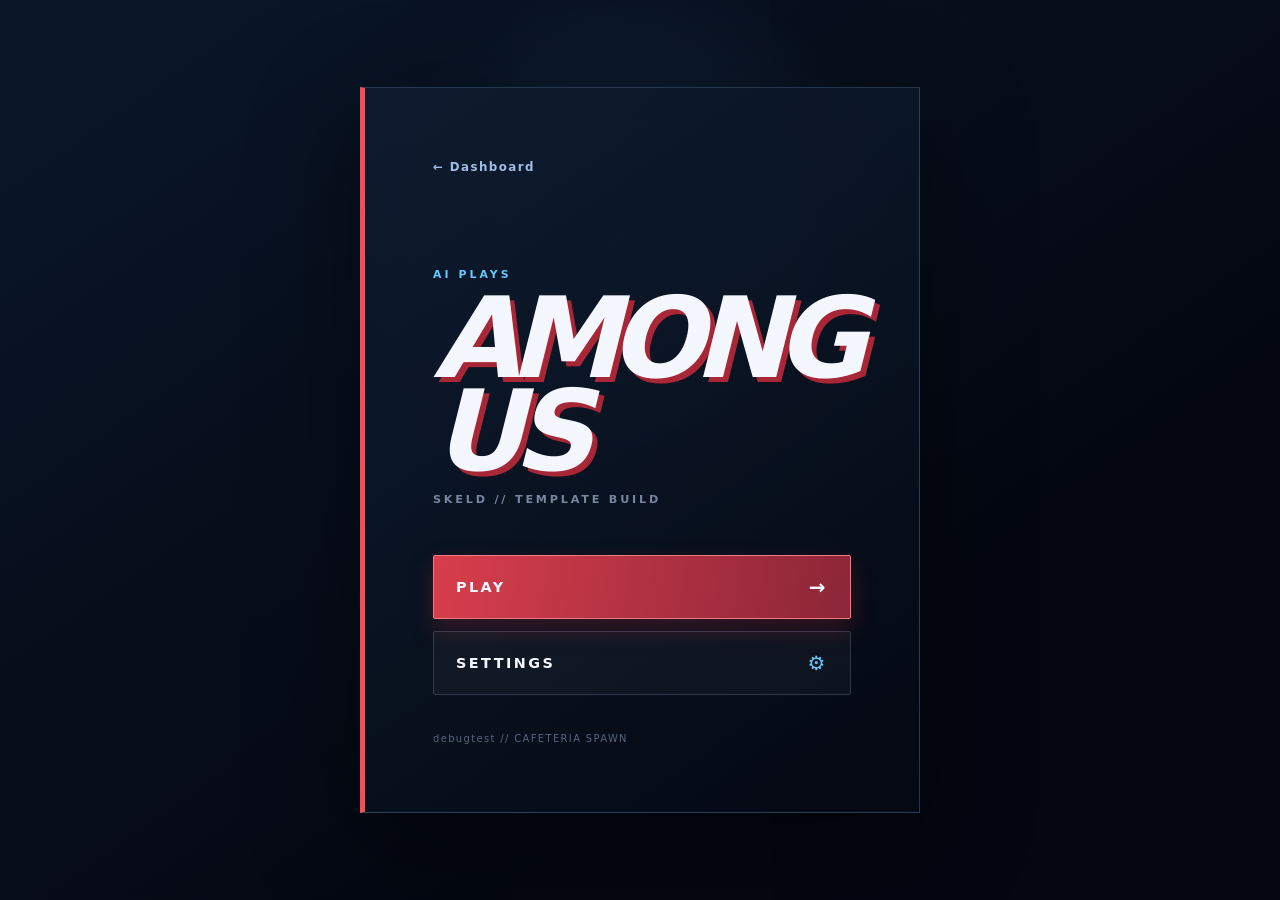
<file: among-us.html>
<!doctype html>
<html lang="en">
<head>
  <meta charset="utf-8">
  <meta name="viewport" content="width=device-width, initial-scale=1, maximum-scale=1, user-scalable=no">
  <title>Among Us</title>
  <link rel="stylesheet" href="./among-us.css">
</head>
<body>
  <main id="among-us-app">
    <section id="among-menu" class="screen">
      <div class="menu-shell">
        <a class="back-link" href="./index.html">← Dashboard</a>
        <div class="brand-lockup">
          <span class="brand-eyebrow">AI PLAYS</span>
          <h1>AMONG US</h1>
          <span class="brand-subtitle">SKELD // TEMPLATE BUILD</span>
        </div>
        <div class="menu-actions">
          <button id="among-play" class="menu-action primary" type="button">PLAY<span>→</span></button>
          <button id="among-settings" class="menu-action" type="button">SETTINGS<span>⚙</span></button>
        </div>
        <div class="menu-footnote">debugtest // CAFETERIA SPAWN</div>
      </div>
    </section>

    <section id="among-settings-panel" class="panel screen hidden" aria-label="Among Us settings">
      <div class="panel-shell">
        <div class="panel-heading">
          <button id="settings-back" class="text-button" type="button">← BACK</button>
          <div>
            <span class="brand-eyebrow">AMONG US</span>
            <h2>SETTINGS</h2>
          </div>
          <span class="shared-badge">SHARED WITH MAFIA</span>
        </div>

        <div class="settings-scroll">
          <section class="settings-section compact-settings">
            <label class="setting-row">
              <input id="setting-play-with-them" type="checkbox">
              <span><strong>PLAY WITH THEM</strong><small>Join the match as a player. Placeholder until game logic is added.</small></span>
            </label>
            <label class="setting-row role-dependent hidden" id="role-setting-row">
              <span><strong>CHOOSE YOUR ROLE</strong><small>Used when Play With Them is enabled.</small></span>
              <select id="setting-user-role">
                <option value="RANDOM">Random role</option>
                <option value="CREWMATE">Crewmate</option>
                <option value="IMPOSTOR">Impostor</option>
              </select>
            </label>
            <label class="setting-row">
              <input id="setting-disable-abstaining" type="checkbox">
              <span><strong>DISABLE ABSTAINING</strong><small>Everyone must choose a vote target. Placeholder for the future match rules.</small></span>
            </label>
            <label class="setting-row">
              <input id="setting-record" type="checkbox">
              <span><strong>RECORD GAME</strong><small>Record the 2D Skeld match when recording support is added.</small></span>
            </label>
          </section>

          <section class="settings-section">
            <div class="section-label">AI PLAYERS <span>SHARED CONFIG</span></div>
            <p class="section-note">Names, providers, models, keys, personalities, and Fish Audio settings are linked to Mafia Table in this browser.</p>
            <div class="global-grid">
              <label>Global Gemini API key<input id="global-gemini-key" type="password" placeholder="AIza..."></label>
              <label>Global Gemini model<input id="global-gemini-model" type="text" placeholder="gemini-3.5-flash-lite"></label>
              <label>Scheduler Gemini API key<input id="scheduler-gemini-key" type="password" placeholder="Blank = global key"></label>
              <label>Scheduler Gemini model<input id="scheduler-gemini-model" type="text" placeholder="Blank = global model"></label>
            </div>
            <div id="ai-player-list" class="ai-player-list"></div>
            <button id="add-ai-player" class="outline-button" type="button">+ ADD AI PLAYER</button>
          </section>

          <section class="settings-section fish-section">
            <div class="section-label">FISH AUDIO <span>GLOBAL VOICE</span></div>
            <div class="global-grid">
              <label>Fish Audio API key<input id="fish-api-key" type="password" placeholder="Fish API key"></label>
              <label>Voice / reference ID<input id="fish-voice-id" type="text" placeholder="Voice model ID"></label>
              <label>Fish model<input id="fish-model" type="text" placeholder="s2.1-pro-free"></label>
              <label>Voice status<select disabled><option>Template only</option></select></label>
            </div>
          </section>
        </div>
        <button id="settings-save" class="save-button" type="button">SAVE &amp; BACK</button>
      </div>
    </section>

    <section id="loading-screen" class="screen hidden" aria-live="polite">
      <div class="loading-card">
        <div class="loading-mark">●</div>
        <div class="loading-title">LOADING SKELD</div>
        <div class="loading-status"><span id="loading-status-text">Preparing Cafeteria spawn</span><span id="loading-percent">0%</span></div>
        <div class="loading-track"><div id="loading-fill"></div></div>
        <div class="loading-detail">collision mask // hidden from players</div>
      </div>
    </section>

    <section id="game-screen" class="hidden" aria-label="Among Us Skeld template">
      <div id="map-viewport">
        <div id="map-stage">
          <img id="skeld-map" alt="The Skeld map">
          <div id="map-fallback" aria-hidden="true">
            <div class="fallback-cafeteria">CAFETERIA</div>
            <div class="fallback-room security">SECURITY</div>
            <div class="fallback-room reactor">REACTOR</div>
            <div class="fallback-room navigation">NAVIGATION</div>
            <div class="fallback-room electrical">ELECTRICAL</div>
          </div>
          <div id="debugtest-player" class="player-sprite" aria-label="debugtest">
            <img id="player-frame" alt="debugtest">
            <span>debugtest</span>
          </div>
          <div id="dummy1-player" class="player-sprite" aria-label="dummy1">
            <img id="dummy1-frame" alt="dummy1">
            <span>dummy1</span>
          </div>
        </div>
      </div>
      <div class="game-vignette"></div>
      <div class="game-topbar">
        <button id="game-exit" class="hud-button" type="button">EXIT</button>
        <div class="game-title"><strong>AMONG US</strong><span>SKELD // TEMPLATE</span></div>
        <button id="player-toggle" class="player-toggle" type="button" aria-label="Show players">:</button>
      </div>
      <button id="debug-role-button" class="debug-role-button" type="button">DEBUG ROLE</button>
      <div id="player-roster" class="player-roster hidden">
        <div class="roster-heading"><span>PLAYERS</span><small>2 LOADED</small></div>
        <button id="debugtest-select" class="roster-player" type="button">
          <span class="mini-crewmate"></span><span>debugtest</span><em>CAFETERIA</em>
        </button>
        <button id="dummy1-select" class="roster-player" type="button">
          <span class="mini-crewmate blue-mini"></span><span>dummy1</span><em>REACTOR</em>
        </button>
      </div>
      <div id="perspective-hud" class="perspective-hud hidden">
        <span>POV</span><strong>debugtest</strong>
      </div>
      <div id="joystick" class="joystick" aria-label="Movement joystick">
        <div class="joystick-ring"><div id="joystick-knob" class="joystick-knob"></div></div>
      </div>
      <div class="action-buttons">
        <button class="round-action" type="button" aria-label="Use"><img src="./use_btn.png" alt="Use"></button>
        <button id="report-action" class="round-action" type="button" aria-label="Report" disabled><img src="./report_btn.png" alt="Report"></button>
        <button id="kill-action" class="round-action kill-action hidden" type="button" aria-label="Kill" disabled><img src="./kill_btn.png" alt="Kill"></button>
      </div>
      <div class="game-tip">WASD / ARROW KEYS TO MOVE · TAP : TO SWITCH POV</div>
      <div id="debug-role-panel" class="debug-role-panel hidden" role="dialog" aria-label="Choose debug role">
        <div class="debug-role-card">
          <div class="debug-role-heading"><span>DEBUG ROLE</span><button id="debug-role-close" type="button" aria-label="Close">×</button></div>
          <p>Set the role for the current POV.</p>
          <div class="debug-role-options">
            <button id="debug-crewmate" type="button">CREWMATE</button>
            <button id="debug-impostor" type="button">IMPOSTOR</button>
          </div>
        </div>
      </div>
      <div id="report-overlay" class="report-overlay hidden" aria-live="polite"><img src="./report.png" alt="Body reported"></div>
      <canvas id="collision-canvas" hidden></canvas>
    </section>
  </main>
  <script type="module" src="./src/games/amongus/main.js"></script>
</body>
</html>
</file>
<file: among-us.css>
:root {
  color-scheme: dark;
  --ink: #f5f7ff;
  --muted: #8d9bb4;
  --line: rgba(173, 199, 238, .2);
  --panel: rgba(8, 15, 27, .93);
  --red: #f34d57;
  --blue: #67c7ff;
}

* { box-sizing: border-box; }

html, body { margin: 0; width: 100%; height: 100%; overflow: hidden; background: #050914; font-family: Inter, ui-sans-serif, system-ui, sans-serif; color: var(--ink); }
button, input, select { font: inherit; }
button, a { -webkit-tap-highlight-color: transparent; }
.hidden { display: none !important; }

.screen { position: fixed; inset: 0; z-index: 10; }

#among-menu {
  display: grid;
  place-items: center;
  padding: 24px;
  background: radial-gradient(circle at 50% 30%, rgba(78, 157, 225, .18), transparent 32%), linear-gradient(145deg, #0a1729, #040711 70%);
}

.menu-shell { width: min(100%, 560px); padding: clamp(24px, 6vw, 68px); background: linear-gradient(145deg, rgba(14, 28, 48, .92), rgba(4, 9, 18, .95)); border: 1px solid rgba(153, 201, 255, .22); border-left: 5px solid var(--red); box-shadow: 0 30px 100px rgba(0, 0, 0, .45); }
.back-link, .text-button { color: #9ebde6; text-decoration: none; font-size: .74rem; letter-spacing: .12em; font-weight: 800; }
.back-link:hover, .text-button:hover { color: #fff; }
.brand-lockup { margin: clamp(46px, 9vw, 88px) 0 48px; }
.brand-eyebrow { color: var(--blue); font-size: .68rem; font-weight: 900; letter-spacing: .28em; }
.brand-lockup h1 { margin: 10px 0; font-size: clamp(3.5rem, 14vw, 7rem); line-height: .83; letter-spacing: -.1em; font-style: italic; text-shadow: 5px 5px 0 #a82736; }
.brand-subtitle { color: #77869f; font-size: .7rem; font-weight: 800; letter-spacing: .25em; }
.menu-actions { display: grid; gap: 12px; }
.menu-action { display: flex; align-items: center; justify-content: space-between; width: 100%; padding: 19px 22px; cursor: pointer; color: var(--ink); background: rgba(255, 255, 255, .035); border: 1px solid var(--line); border-radius: 2px; font-size: .9rem; letter-spacing: .17em; font-weight: 900; transition: .2s ease; }
.menu-action span { color: var(--blue); font-size: 1.25rem; }
.menu-action:hover, .menu-action:focus-visible { transform: translateX(5px); border-color: #9bcfff; outline: none; background: rgba(102, 199, 255, .09); }
.menu-action.primary { background: linear-gradient(100deg, #d83e4c, #8b2638); border-color: #ff7780; box-shadow: 0 10px 25px rgba(201, 45, 61, .25); }
.menu-action.primary span { color: #fff; }
.menu-footnote { margin-top: 38px; color: #56657e; font-size: .62rem; letter-spacing: .14em; }

.panel { overflow: auto; padding: 18px; background: radial-gradient(circle at 65% 0%, rgba(66, 127, 192, .16), transparent 36%), #060b14; }
.panel-shell { width: min(100%, 960px); min-height: calc(100% - 36px); margin: 0 auto; display: flex; flex-direction: column; padding: clamp(18px, 3vw, 36px); background: var(--panel); border: 1px solid var(--line); box-shadow: 0 20px 80px #0008; }
.panel-heading { display: grid; grid-template-columns: 1fr auto 1fr; gap: 18px; align-items: start; padding-bottom: 22px; border-bottom: 1px solid var(--line); }
.panel-heading > div { text-align: center; }
.panel-heading h2 { margin: 7px 0 0; font-size: clamp(1.7rem, 5vw, 2.5rem); letter-spacing: .04em; }
.text-button { margin-top: 5px; padding: 0; color: #b5c5de; background: none; border: 0; cursor: pointer; text-align: left; }
.shared-badge { justify-self: end; color: #8fd5b2; font-size: .61rem; letter-spacing: .12em; padding: 7px 8px; border: 1px solid rgba(143, 213, 178, .32); }
.settings-scroll { flex: 1; min-height: 0; overflow: auto; padding: 22px 2px; }
.settings-section { padding: 0 0 24px; margin-bottom: 23px; border-bottom: 1px solid var(--line); }
.settings-section:last-child { border-bottom: 0; margin-bottom: 0; }
.setting-row { display: grid; grid-template-columns: 19px 1fr auto; gap: 12px; align-items: start; padding: 14px 12px; margin-bottom: 7px; background: rgba(255, 255, 255, .035); border: 1px solid transparent; cursor: pointer; }
.setting-row:hover { border-color: rgba(155, 207, 255, .3); }
.setting-row input[type="checkbox"] { width: 17px; height: 17px; margin: 2px 0 0; accent-color: var(--red); }
.setting-row span { display: grid; gap: 5px; }
.setting-row strong { font-size: .8rem; letter-spacing: .1em; }
.setting-row small, .section-note { color: var(--muted); font-size: .72rem; line-height: 1.45; }
.setting-row select { width: 180px; }
.section-label { color: var(--blue); font-size: .75rem; font-weight: 900; letter-spacing: .19em; }
.section-label span { color: #62758f; font-size: .6rem; margin-left: 8px; }
.section-note { margin: 9px 0 16px; }
.global-grid { display: grid; grid-template-columns: repeat(2, minmax(0, 1fr)); gap: 10px; }
label { display: grid; gap: 7px; color: #b9c6dc; font-size: .68rem; letter-spacing: .05em; }
input, select, textarea { width: 100%; padding: 10px 11px; color: #f6f8ff; background: #091322; border: 1px solid #263a58; border-radius: 2px; outline: none; }
textarea { resize: vertical; min-height: 54px; }
input:focus, select:focus, textarea:focus { border-color: var(--blue); box-shadow: 0 0 0 2px rgba(103, 199, 255, .12); }
.ai-player-list { display: grid; gap: 12px; margin: 15px 0; }
.ai-card { padding: 14px; background: rgba(4, 9, 18, .9); border: 1px solid rgba(151, 181, 222, .19); }
.ai-card-heading { display: flex; justify-content: space-between; align-items: center; color: #9fbee7; font-size: .67rem; font-weight: 900; letter-spacing: .13em; margin-bottom: 12px; }
.ai-card-grid { display: grid; grid-template-columns: repeat(2, minmax(0, 1fr)); gap: 10px; }
.ai-card-grid .wide { grid-column: 1 / -1; }
.remove-ai { color: #eb7280; background: none; border: 0; cursor: pointer; font-size: .62rem; letter-spacing: .09em; }
.outline-button, .save-button { cursor: pointer; padding: 12px 15px; color: var(--blue); background: rgba(103, 199, 255, .05); border: 1px solid rgba(103, 199, 255, .45); font-weight: 900; letter-spacing: .11em; font-size: .68rem; }
.outline-button:hover { background: rgba(103, 199, 255, .13); }
.fish-section .section-label { color: #efad73; }
.save-button { width: 100%; color: #fff; background: linear-gradient(100deg, #bd3446, #7d2338); border-color: #f16a74; }

#loading-screen { display: grid; place-items: center; background: #050914; }
.loading-card { width: min(88vw, 420px); }
.loading-mark { width: 52px; height: 52px; display: grid; place-items: center; margin-bottom: 26px; color: #fff; font-size: 1.7rem; background: var(--red); border-radius: 42% 42% 47% 47%; box-shadow: 0 0 0 5px #5e2131, 0 0 35px #f34d5766; }
.loading-title { font-size: 1.2rem; font-weight: 900; letter-spacing: .18em; }
.loading-status { display: flex; justify-content: space-between; margin: 24px 0 8px; color: #99a9c0; font-size: .72rem; }
.loading-track { height: 7px; overflow: hidden; background: #18263b; }
.loading-track div { width: 0; height: 100%; background: linear-gradient(90deg, var(--red), var(--blue)); transition: width .2s ease; }
.loading-detail { margin-top: 14px; color: #53647d; font-size: .62rem; letter-spacing: .1em; }

#game-screen { position: fixed; inset: 0; overflow: hidden; background: #02050a; }
#game-screen:not(.perspective-active) .joystick,
#game-screen:not(.perspective-active) .action-buttons,
#game-screen:not(.perspective-active) .perspective-hud { display: none; }
#map-viewport { position: absolute; inset: 0; overflow: hidden; }
#map-stage { position: absolute; width: 8636px; height: 5000px; transform-origin: 0 0; }
#skeld-map { position: absolute; inset: 0; width: 8636px; height: 5000px; object-fit: contain; image-rendering: auto; }
#map-fallback { position: absolute; inset: 0; display: none; background: #263543; }
.fallback-cafeteria { position: absolute; left: 3400px; top: 450px; width: 2400px; height: 1600px; display: grid; place-items: center; color: #dbe1d3; background: repeating-linear-gradient(45deg, #c3c9bd 0 35px, #b5bcae 35px 70px); border: 90px solid #3d4a4d; font-size: 130px; font-weight: 900; letter-spacing: .1em; text-shadow: 3px 3px #687167; }
.fallback-room { position: absolute; width: 800px; height: 520px; display: grid; place-items: center; color: #abc6e7; background: #33475a; border: 80px solid #17212d; font-size: 70px; font-weight: 900; }
.fallback-room.security { left: 1900px; top: 2050px; }.fallback-room.reactor { left: 500px; top: 1300px; }.fallback-room.navigation { left: 6600px; top: 850px; }.fallback-room.electrical { left: 2900px; top: 3450px; }
.game-vignette { position: absolute; inset: 0; pointer-events: none; background: radial-gradient(ellipse at center, transparent 52%, rgba(0, 0, 0, .43)); }
.game-topbar { position: absolute; top: 0; left: 0; right: 0; z-index: 5; display: grid; grid-template-columns: 1fr auto 1fr; align-items: start; padding: 18px 20px; pointer-events: none; }
.hud-button, .player-toggle { pointer-events: auto; cursor: pointer; color: #ecf5ff; background: rgba(5, 12, 23, .75); border: 1px solid rgba(177, 217, 255, .35); }
.hud-button { padding: 9px 12px; font-size: .66rem; letter-spacing: .12em; }
.game-title { text-align: center; display: grid; gap: 4px; text-shadow: 0 2px 8px #000; }.game-title strong { font-size: .85rem; letter-spacing: .2em; }.game-title span { color: #a6b9d2; font-size: .57rem; letter-spacing: .16em; }
.player-toggle { justify-self: end; width: 45px; height: 45px; border-radius: 50%; font-size: 1.4rem; font-weight: 900; }
.player-toggle:hover { border-color: #fff; background: rgba(39, 71, 105, .9); }
.debug-role-button { position: absolute; top: 74px; left: 20px; z-index: 6; padding: 8px 10px; color: #ffda72; cursor: pointer; background: rgba(31, 21, 7, .84); border: 1px solid rgba(255, 218, 114, .55); font-size: .61rem; font-weight: 900; letter-spacing: .1em; box-shadow: 0 4px 14px #0007; }
.debug-role-button:hover { color: #fff2bd; border-color: #fff2bd; }
.player-roster { position: absolute; top: 77px; right: 20px; z-index: 7; width: min(86vw, 280px); padding: 14px; background: rgba(6, 14, 26, .93); border: 1px solid rgba(163, 203, 243, .35); box-shadow: 0 18px 45px #0008; }
.roster-heading { display: flex; justify-content: space-between; padding-bottom: 10px; color: #b9d7f7; font-size: .7rem; font-weight: 900; letter-spacing: .12em; border-bottom: 1px solid var(--line); }.roster-heading small { color: #7085a0; font-size: .58rem; }
.roster-player { width: 100%; display: grid; grid-template-columns: 20px 1fr auto; gap: 9px; align-items: center; margin-top: 10px; padding: 11px 8px; color: #fff; text-align: left; cursor: pointer; background: rgba(255,255,255,.04); border: 1px solid transparent; }.roster-player:hover, .roster-player.selected { border-color: var(--blue); background: rgba(103, 199, 255, .1); }.roster-player em { color: #849ab5; font-size: .56rem; font-style: normal; }
.mini-crewmate { width: 15px; height: 17px; display: block; background: var(--red); border-radius: 45% 45% 40% 40%; box-shadow: inset 4px 0 rgba(108, 20, 42, .6); }.blue-mini { background: #1b5fe8; box-shadow: inset 4px 0 rgba(6, 26, 102, .65); }
.player-sprite { position: absolute; z-index: 3; width: 96px; height: 134px; pointer-events: none; transform: translate(-50%, -82%); filter: drop-shadow(0 10px 6px rgba(0,0,0,.45)); }
.player-sprite.player-walking { width: 112px; height: 155px; }
.player-sprite img { width: 100%; height: 100%; object-fit: contain; image-rendering: auto; }.player-sprite span { position: absolute; left: 50%; top: -15px; transform: translateX(-50%); padding: 3px 6px; color: #fff; background: rgba(6, 12, 20, .74); font-size: 14px; font-weight: 800; white-space: nowrap; }
.perspective-hud { position: absolute; top: 80px; left: 20px; z-index: 5; display: grid; gap: 2px; padding: 9px 12px; background: rgba(5,12,23,.7); border-left: 3px solid var(--red); }.perspective-hud span { color: #9aacc4; font-size: .57rem; letter-spacing: .17em; }.perspective-hud strong { font-size: .75rem; letter-spacing: .1em; }
.joystick { position: absolute; z-index: 5; left: max(22px, env(safe-area-inset-left)); bottom: max(28px, env(safe-area-inset-bottom)); width: 142px; height: 142px; pointer-events: auto; touch-action: none; }.joystick-ring { position: absolute; inset: 0; display: grid; place-items: center; border: 2px solid rgba(207, 231, 255, .34); border-radius: 50%; background: rgba(8, 22, 38, .38); box-shadow: inset 0 0 0 12px rgba(255,255,255,.035), 0 8px 30px #0006; }.joystick-knob { width: 56px; height: 56px; border-radius: 50%; background: radial-gradient(circle at 35% 28%, #d9f2ff, #65b8ea 38%, #28648d 100%); border: 2px solid #c5e8ff; box-shadow: 0 5px 15px #0008; }
.action-buttons { position: absolute; z-index: 5; right: max(22px, env(safe-area-inset-right)); bottom: max(28px, env(safe-area-inset-bottom)); display: flex; align-items: end; gap: 12px; pointer-events: auto; }.round-action { width: 84px; height: 84px; padding: 0; border: 0; background: transparent; cursor: default; filter: drop-shadow(0 6px 7px rgba(0,0,0,.55)); }.round-action img { display: block; width: 100%; height: 100%; object-fit: contain; }.round-action:disabled { cursor: not-allowed; filter: grayscale(1) opacity(.36) drop-shadow(0 6px 7px rgba(0,0,0,.55)); }.kill-action { position: absolute; right: 0; bottom: 82px; }.kill-action:not(:disabled) { cursor: pointer; filter: drop-shadow(0 6px 7px rgba(0,0,0,.55)) drop-shadow(0 0 10px rgba(244, 65, 76, .35)); }
.debug-role-panel { position: absolute; inset: 0; z-index: 20; display: grid; place-items: center; padding: 20px; background: rgba(0, 0, 0, .56); backdrop-filter: blur(3px); }.debug-role-card { width: min(100%, 320px); padding: 18px; background: #081321; border: 1px solid rgba(255, 218, 114, .5); box-shadow: 0 20px 70px #000b; }.debug-role-heading { display: flex; justify-content: space-between; align-items: center; color: #ffda72; font-size: .72rem; font-weight: 900; letter-spacing: .15em; }.debug-role-heading button { color: #9badc4; padding: 0 4px; cursor: pointer; background: transparent; border: 0; font-size: 1.4rem; line-height: 1; }.debug-role-card p { margin: 16px 0; color: #94a8c0; font-size: .75rem; }.debug-role-options { display: grid; grid-template-columns: 1fr 1fr; gap: 10px; }.debug-role-options button { padding: 12px 8px; color: #dcecff; cursor: pointer; background: rgba(255,255,255,.05); border: 1px solid #42617e; font-size: .64rem; font-weight: 900; letter-spacing: .1em; }.debug-role-options button:hover { border-color: #fff; }.debug-role-options button:last-child { color: #ff8d95; border-color: rgba(243, 77, 87, .6); }
.report-overlay { position: absolute; inset: 0; z-index: 18; display: grid; place-items: center; pointer-events: none; background: rgba(0, 0, 0, .22); }.report-overlay img { width: min(84vw, 597px); height: auto; animation: report-pop .18s ease-out; }.report-overlay::after { content: 'BODY REPORTED'; position: absolute; left: 50%; top: calc(50% + min(25vw, 168px)); transform: translateX(-50%); color: #fff; font-size: clamp(.7rem, 2vw, .95rem); font-weight: 900; letter-spacing: .2em; text-shadow: 0 2px 7px #000; }
@keyframes report-pop { from { transform: scale(.92); opacity: .2; } to { transform: scale(1); opacity: 1; } }

@media (max-width: 620px) { .panel { padding: 0; }.panel-shell { min-height: 100%; padding: 18px; border: 0; }.panel-heading { grid-template-columns: auto 1fr; }.panel-heading > div { text-align: left; }.shared-badge { grid-column: 2; justify-self: start; margin-top: -9px; }.global-grid, .ai-card-grid { grid-template-columns: 1fr; }.ai-card-grid .wide { grid-column: auto; }.setting-row { grid-template-columns: 19px 1fr; }.setting-row select { grid-column: 2; width: 100%; }.joystick { width: 124px; height: 124px; }.joystick-knob { width: 49px; height: 49px; }.round-action { width: 76px; height: 76px; }.kill-action { bottom: 74px; }.game-tip { display: none; }.player-sprite span { font-size: 12px; }.debug-role-button { left: 14px; top: 70px; font-size: .56rem; }.perspective-hud { left: 14px; top: 108px; } }
</file>
